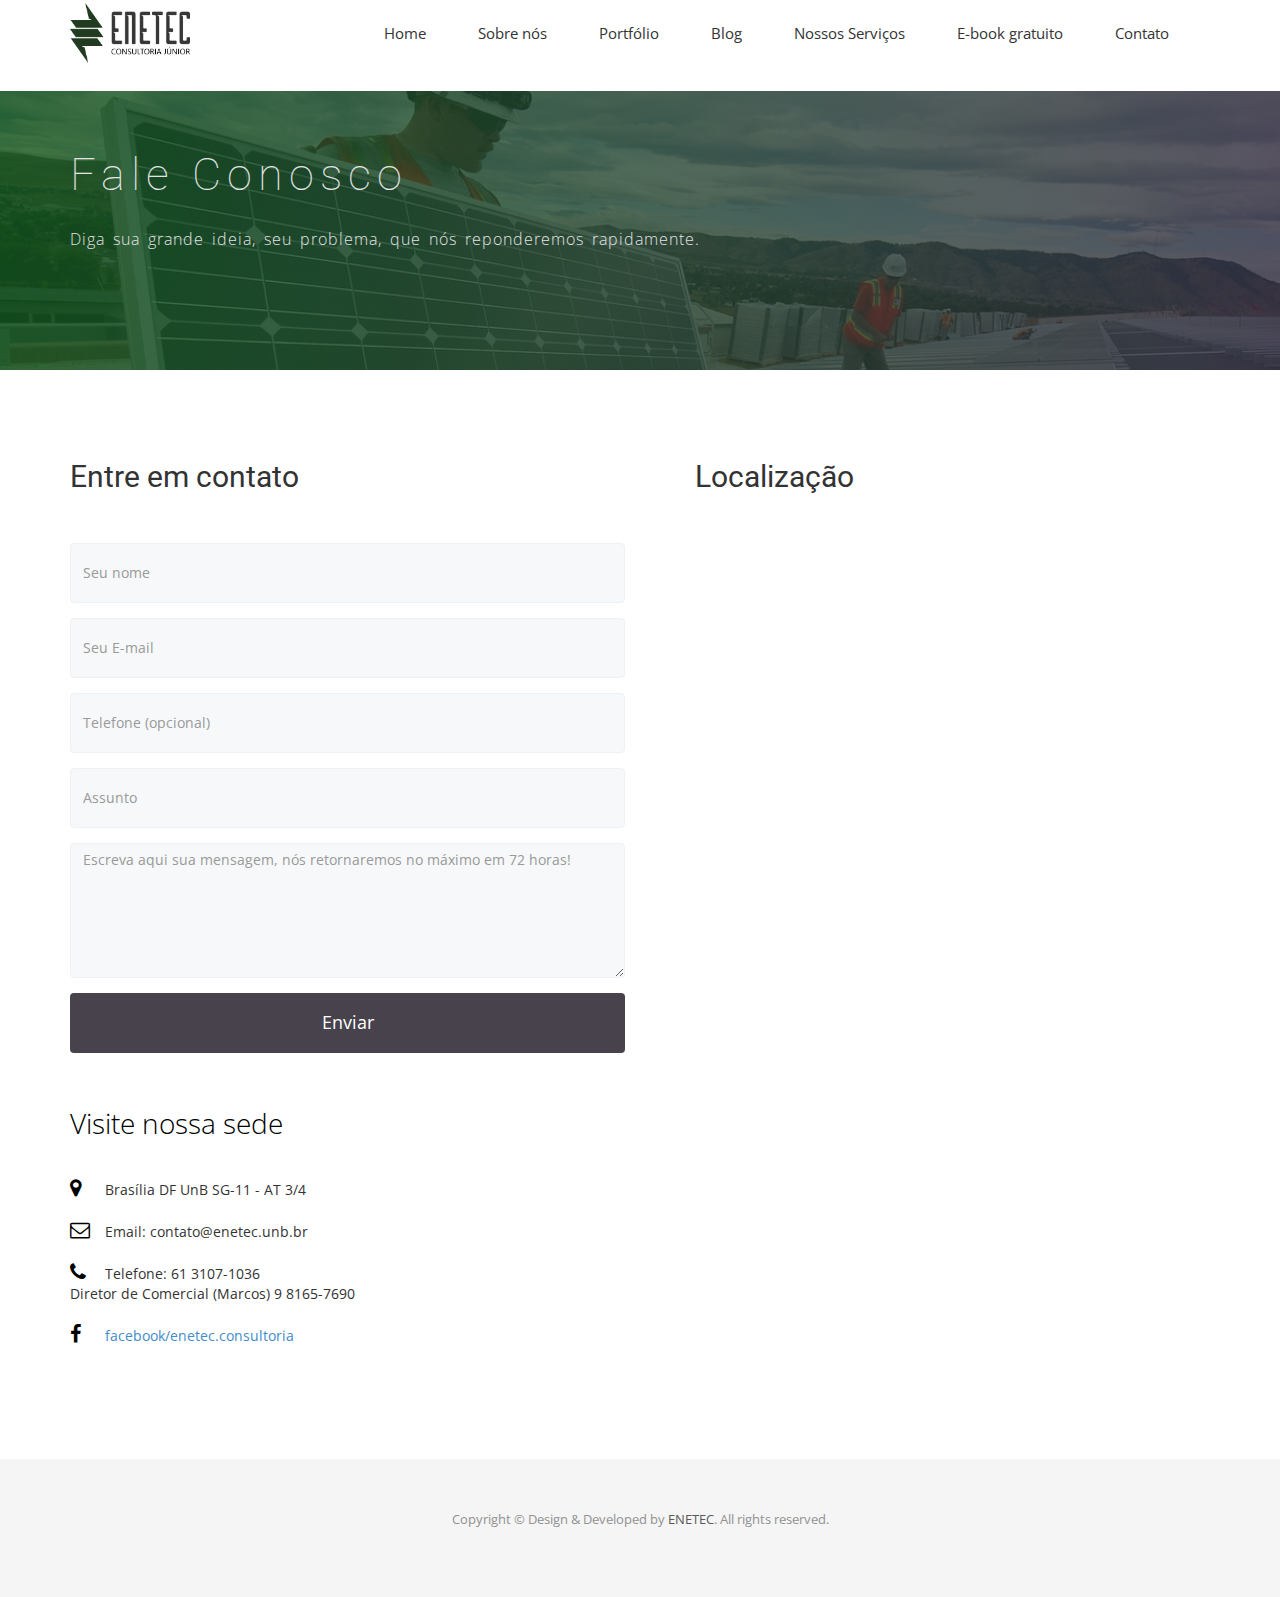
<file: contact/index.html>
<!DOCTYPE html>
<html class="no-js">
  <head>

<!-- Global site tag (gtag.js) - Google Analytics -->
<script async src="https://www.googletagmanager.com/gtag/js?id=UA-88208769-1"></script>
<script>
  window.dataLayer = window.dataLayer || [];
  function gtag(){dataLayer.push(arguments);}
  gtag('js', new Date());

  gtag('config', 'UA-88208769-1');
</script>


<meta charset="utf-8">
<meta http-equiv="X-UA-Compatible" content="IE=edge">
<title>ENETEC Consultoria Júnior</title>
<meta name="description" content="">
<meta name="viewport" content="width=device-width, initial-scale=1">
<!-- Place favicon.ico and apple-touch-icon.png in the root directory -->
<link rel="shortcut icon" href="../favicon.ico" />
<!-- CSS -->
<link rel="stylesheet" href="../css/owl.carousel.css" />
<link rel="stylesheet" href="../css/bootstrap.min.css" />
<link rel="stylesheet" href="../css/font-awesome.min.css" />
<link rel="stylesheet" href="../css/airspace.css" />
<link rel="stylesheet" href="../css/style.css" />
<link rel="stylesheet" href="../css/ionicons.min.css" />
<link rel="stylesheet" href="../css/animate.css" />
<link rel="stylesheet" href="../css/responsive.css" />
<link rel="stylesheet" href="../css/syntax.css" />

<!-- Js -->
<script src="//ajax.googleapis.com/ajax/libs/jquery/1.10.2/jquery.min.js"></script>
<script>window.jQuery || document.write('<script src="js/vendor/jquery-1.10.2.min.js"><\/script>')</script>
<script src="../js/bootstrap.min.js"></script>
<script src="../js/owl.carousel.min.js"></script>
<script src="../js/plugins.js"></script>
<script src="../js/min/waypoints.min.js"></script>
<script src="../js/jquery.counterup.js"></script>


<script src="../js/main.js"></script>

<!--
/*
 * Airspace
 * Ported to Jekyll by Andrew Lee
 * https://github.com/luminousrubyist/airspace-jekyll
 * Designed and Developed by ThemeFisher
 * https://themefisher.com/
 *
 */
-->


  </head>
  <body>


<header id="gnb">
<div class="container">
  <div class="row">
    <div class="col-md-12">
      <!-- header Nav Start -->
      <nav class="navbar navbar-default">
        <div class="container-fluid">
          <!-- Brand and toggle get grouped for better mobile display -->
          <div class="navbar-header">
            <button type="button" class="navbar-toggle collapsed" data-toggle="collapse" data-target="#bs-example-navbar-collapse-1">
            <span class="sr-only">Toggle navigation</span>
            <span class="icon-bar"></span>
            <span class="icon-bar"></span>
            <span class="icon-bar"></span>
            </button>
            <a class="navbar-brand" href="../index.html">
              <img class="logoo" src="../img/logo.png" style="position:absolute; top:0px; left:0px; height:60px; width: 120px;" alt="Logo">
            </a>
          </div>
            <!-- Collect the nav links, forms, and other content for toggling -->
            <div class="collapse navbar-collapse" id="bs-example-navbar-collapse-1">
              <ul class="nav navbar-nav navbar-right">
            <li><a href="../index.html">Home</a></li>
            <li><a href="../index.html#intro">Sobre nós</a></li>
                <li><a href="../work/index.html">Portfólio</a></li>
                <li><a href="http://enetec.unb.br/blog/">Blog</a></li>
                  <li><a href="../servicos/index.html">Nossos Serviços</a></li>
                  <li><a href="../#call-to-action">E-book gratuito</a></li>
                <li><a href="../contact/index.html">Contato</a></li>
              </ul>
            </div><!-- /.navbar-collapse -->
          </div><!-- /.container-fluid -->
        </nav>
      </div>
    </div>
  </div>
</header><!-- header close -->



    <!-- Slider Start -->
<section id="global-headerc">
  <div class="container">
    <div class="row">
      <div class="col-md-12">
        <div class="block">
          <h1>Fale Conosco</h1>
          <p>Diga sua grande ideia, seu problema, que nós reponderemos rapidamente.</p>
        </div>
      </div>
    </div>
  </div>
</section>
<!-- contact form start -->

<section id="contact-form">
  <div class="container">
    <div class="row">
      <div class="col-md-6 col-sm-12">
        <div class="block">
        <h2>Entre em contato</h2> <br><br>
          <form method="POST" action="http://formspree.io/contato@enetec.unb.br">
            <div class="form-group">
              <input name="name" type="text" class="form-control" placeholder="Seu nome">

            </div>
            <div class="form-group">
              <input type="text" class="form-control" placeholder="Seu E-mail" name="email">
            </div>
            <div class="form-group">
            <input type="tel" class="form-control" placeholder="Telefone (opcional)" name="email">
          </div>
            <div class="form-group">
              <input type="text" class="form-control" placeholder="Assunto">
            </div>


            <div class="form-group-2" >
              <textarea name="message" class="form-control" rows="3" placeholder="Escreva aqui sua mensagem, nós retornaremos no máximo em 72 horas!"></textarea>
            </div>
            <button class="btn btn-default" type="submit">Enviar</button>
          </form>
        </div>
      </div>
      <div class="col-md-6 col-sm-12">
        <div class="block"  style="position:relative; left:40px;">
          <h2>Localização</h2><br><br>
            <div class="google-map">
              <iframe class="frame123" src="https://www.google.com/maps/embed?pb=!1m14!1m8!1m3!1d15358.884675103318!2d-47.872137!3d-15.765883!3m2!1i1024!2i768!4f13.1!3m3!1m2!1s0x0%3A0xd633323af78bbf57!2sENETEC+-+Consultoria!5e0!3m2!1spt-BR!2sbr!4v1495112902116" width="555" height="300" frameborder="0" style="border:0" allowfullscreen></iframe>
            </div>
        </div>
      </div>
    </div>
   <div id="contact-box" class="row">
      <div class="col-md-6 col-sm-12">
        <div class="block">
          <h2>Visite nossa sede </h2>
          <ul class="address-block">
            <li>
              <i class="fa fa-map-marker"></i>Brasília DF UnB SG-11 - AT 3/4
            </li>
            <li>
              <i class="fa fa-envelope-o"></i>Email: contato@enetec.unb.br
            </li>
            <li>
              <i class="fa fa-phone"></i>Telefone: 61 3107-1036 <br> Diretor de Comercial (Marcos) 9 8165-7690
            </li>





            <li>
              <a href="https://wwww.facebook.com/enetec.consultoria/"><i class="fa fa-facebook"></i>facebook/enetec.consultoria</a>
            </li>
          </ul>
        </div>
      </div>

    </div>
  </div>
</section>












    <!-- footer Start -->
<footer>
  <div class="container">
    <div class="row">
      <div class="col-md-12">

        <p>Copyright &copy; Design &amp; Developed by <a>ENETEC</a>. All rights reserved.</p>
      </div>
    </div>
  </div>
</footer>


    </body>
</html>
</file>
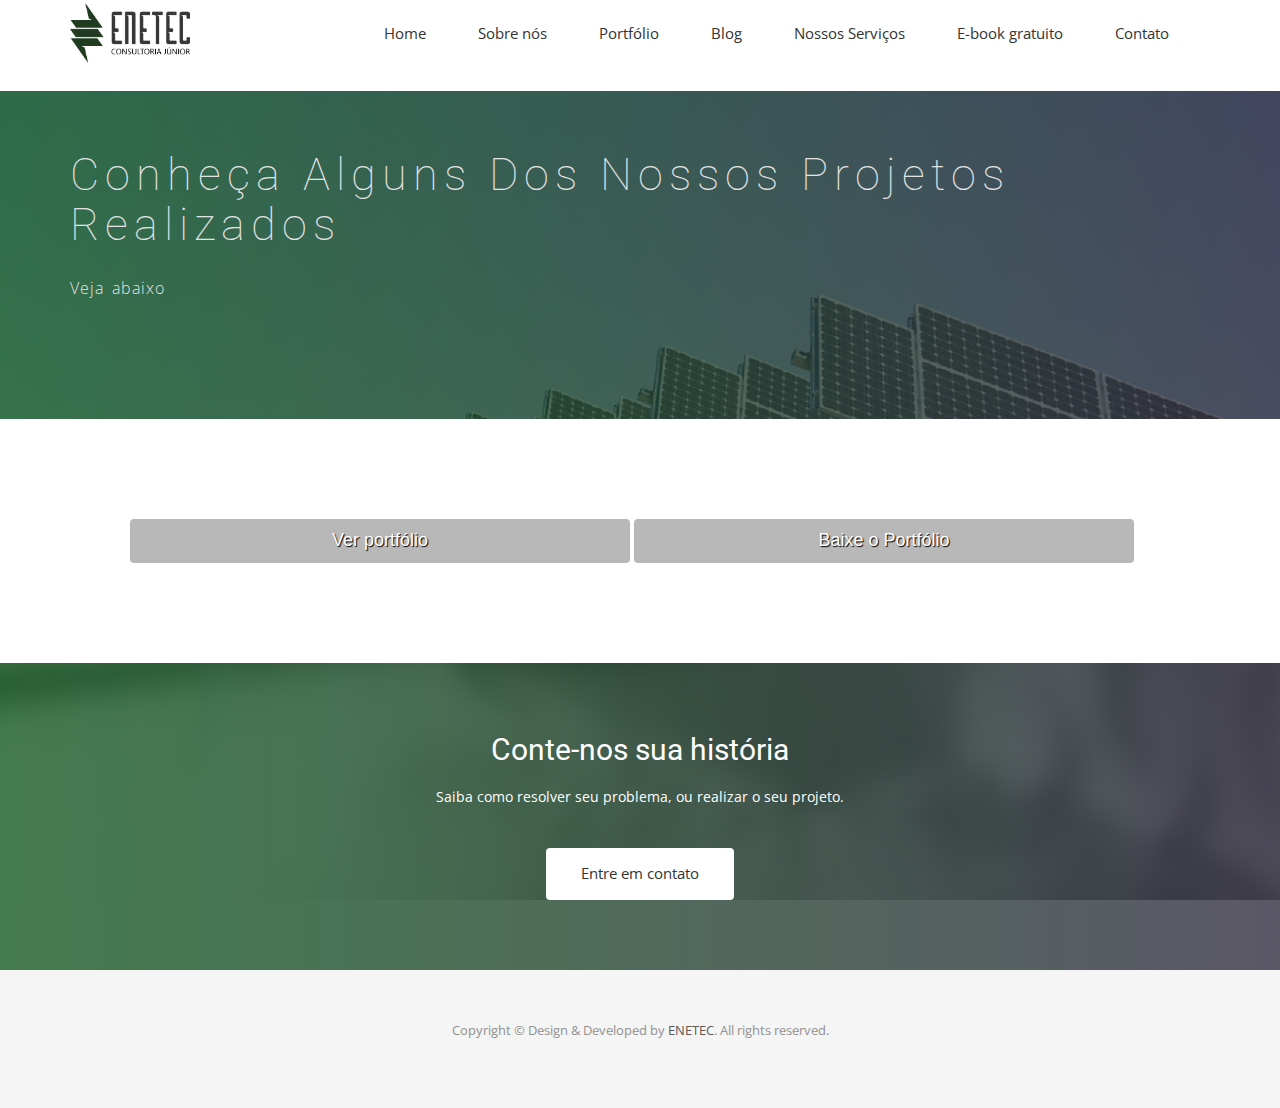
<file: work/index.html>
<!DOCTYPE html>
<html class="no-js">
  <head>

<!-- Global site tag (gtag.js) - Google Analytics -->
<script async src="https://www.googletagmanager.com/gtag/js?id=UA-88208769-1"></script>
<script>
  window.dataLayer = window.dataLayer || [];
  function gtag(){dataLayer.push(arguments);}
  gtag('js', new Date());

  gtag('config', 'UA-88208769-1');
</script>


    <meta charset="utf-8">
<meta http-equiv="X-UA-Compatible" content="IE=edge">
<title>ENETEC Consultoria Júnior</title>
<meta name="description" content="">
<meta name="viewport" content="width=device-width, initial-scale=1">
<!-- Place favicon.ico and apple-touch-icon.png in the root directory -->

<!-- CSS -->
<link rel="stylesheet" href="../css/owl.carousel.css" />
<link rel="stylesheet" href="../css/bootstrap.min.css" />
<link rel="stylesheet" href="../css/font-awesome.min.css" />
<link rel="stylesheet" href="../css/airspace.css" />
<link rel="stylesheet" href="../css/style.css" />
<link rel="stylesheet" href="../css/ionicons.min.css" />
<link rel="stylesheet" href="../css/animate.css" />
<link rel="stylesheet" href="../css/responsive.css" />
<link rel="stylesheet" href="../css/syntax.css" />
<link rel="stylesheet" href="../css/buttontest.css" />

<!-- Js -->
<script src="//ajax.googleapis.com/ajax/libs/jquery/1.10.2/jquery.min.js"></script>
<script>window.jQuery || document.write('<script src="js/vendor/jquery-1.10.2.min.js"><\/script>')</script>
<script src="../js/bootstrap.min.js"></script>
<script src="../js/owl.carousel.min.js"></script>
<script src="../js/plugins.js"></script>
<script src="../js/min/waypoints.min.js"></script>
<script src="../js/jquery.counterup.js"></script>


<script src="../js/main.js"></script>
<link rel="shortcut icon" href="../favicon.ico" />
<!--
/*
 * Airspace
 * Ported to Jekyll by Andrew Lee
 * https://github.com/luminousrubyist/airspace-jekyll
 * Designed and Developed by ThemeFisher
 * https://themefisher.com/
 *
 */
-->


  </head>
  <body>


    <!-- Header Start -->
<header id="gnb">
<div class="container">
  <div class="row">
    <div class="col-md-12">
      <!-- header Nav Start -->
      <nav class="navbar navbar-default">
        <div class="container-fluid">
          <!-- Brand and toggle get grouped for better mobile display -->
          <div class="navbar-header">
            <button type="button" class="navbar-toggle collapsed" data-toggle="collapse" data-target="#bs-example-navbar-collapse-1">
            <span class="sr-only">Toggle navigation</span>
            <span class="icon-bar"></span>
            <span class="icon-bar"></span>
            <span class="icon-bar"></span>
            </button>
            <a class="navbar-brand" href="../index.html">
              <img src="../img/logo.png" style="position:absolute; top:0px; left:0px; height:60px; width: 120px;" alt="Logo">
            </a>
          </div>
            <!-- Collect the nav links, forms, and other content for toggling -->
            <div class="collapse navbar-collapse" id="bs-example-navbar-collapse-1">
              <ul class="nav navbar-nav navbar-right">
            <li><a href="../index.html">Home</a></li>
            <li><a href="../index.html#intro">Sobre nós</a></li>
                <li><a href="#">Portfólio</a></li>
                <li><a href="http://enetec.unb.br/blog/">Blog</a></li>
                  <li><a href="../servicos/index.html">Nossos Serviços</a></li>
                     <li><a href="../#call-to-action">E-book gratuito</a></li>
                <li><a href="../contact/index.html">Contato</a></li>
              </ul>
            </div><!-- /.navbar-collapse -->
          </div><!-- /.container-fluid -->
        </nav>
      </div>
    </div>
  </div>
</header><!-- header close -->



        <!-- Slider Start -->
<section id="global-headerw">
    <div class="container">
        <div class="row">
            <div class="col-md-12">
                <div class="block">
                    <h1>Conheça alguns dos nossos projetos realizados</h1>
                    <p>Veja abaixo</p>
                </div>
            </div>
        </div>
    </div>
</section>
<br/>
<br/>
<br/>
<br/>
<br/>
<br/>
        <a href="port.html" class="myButton">Ver portfólio</a>

        <a href="PortfolioDigitalENETEC.pdf" target="_blank" class="myButton">Baixe o Portfólio</a>
<br/>
<br/>
<br/>
<br/>
<br/>        
      




<!-- Call to action Start -->
<section id="call-to-action">
  <div class="container">
    <div class="row">
      <div class="col-md-12">
        <div class="block">
          <h2>Conte-nos sua história</h2>
          <p>Saiba como resolver seu problema, ou realizar o seu projeto.</p>
          <a class="btn btn-default btn-call-to-action" href="../contato/index.html" >Entre em contato</a>
        </div>
      </div>
    </div>
  </div>
</section>











    <!-- footer Start -->
<footer>
  <div class="container">
    <div class="row">
      <div class="col-md-12">
        
       <p>Copyright &copy; Design &amp; Developed by <a>ENETEC</a>. All rights reserved.</p>
      </div>
    </div>
  </div>
</footer>


    </body>
</html>
</file>
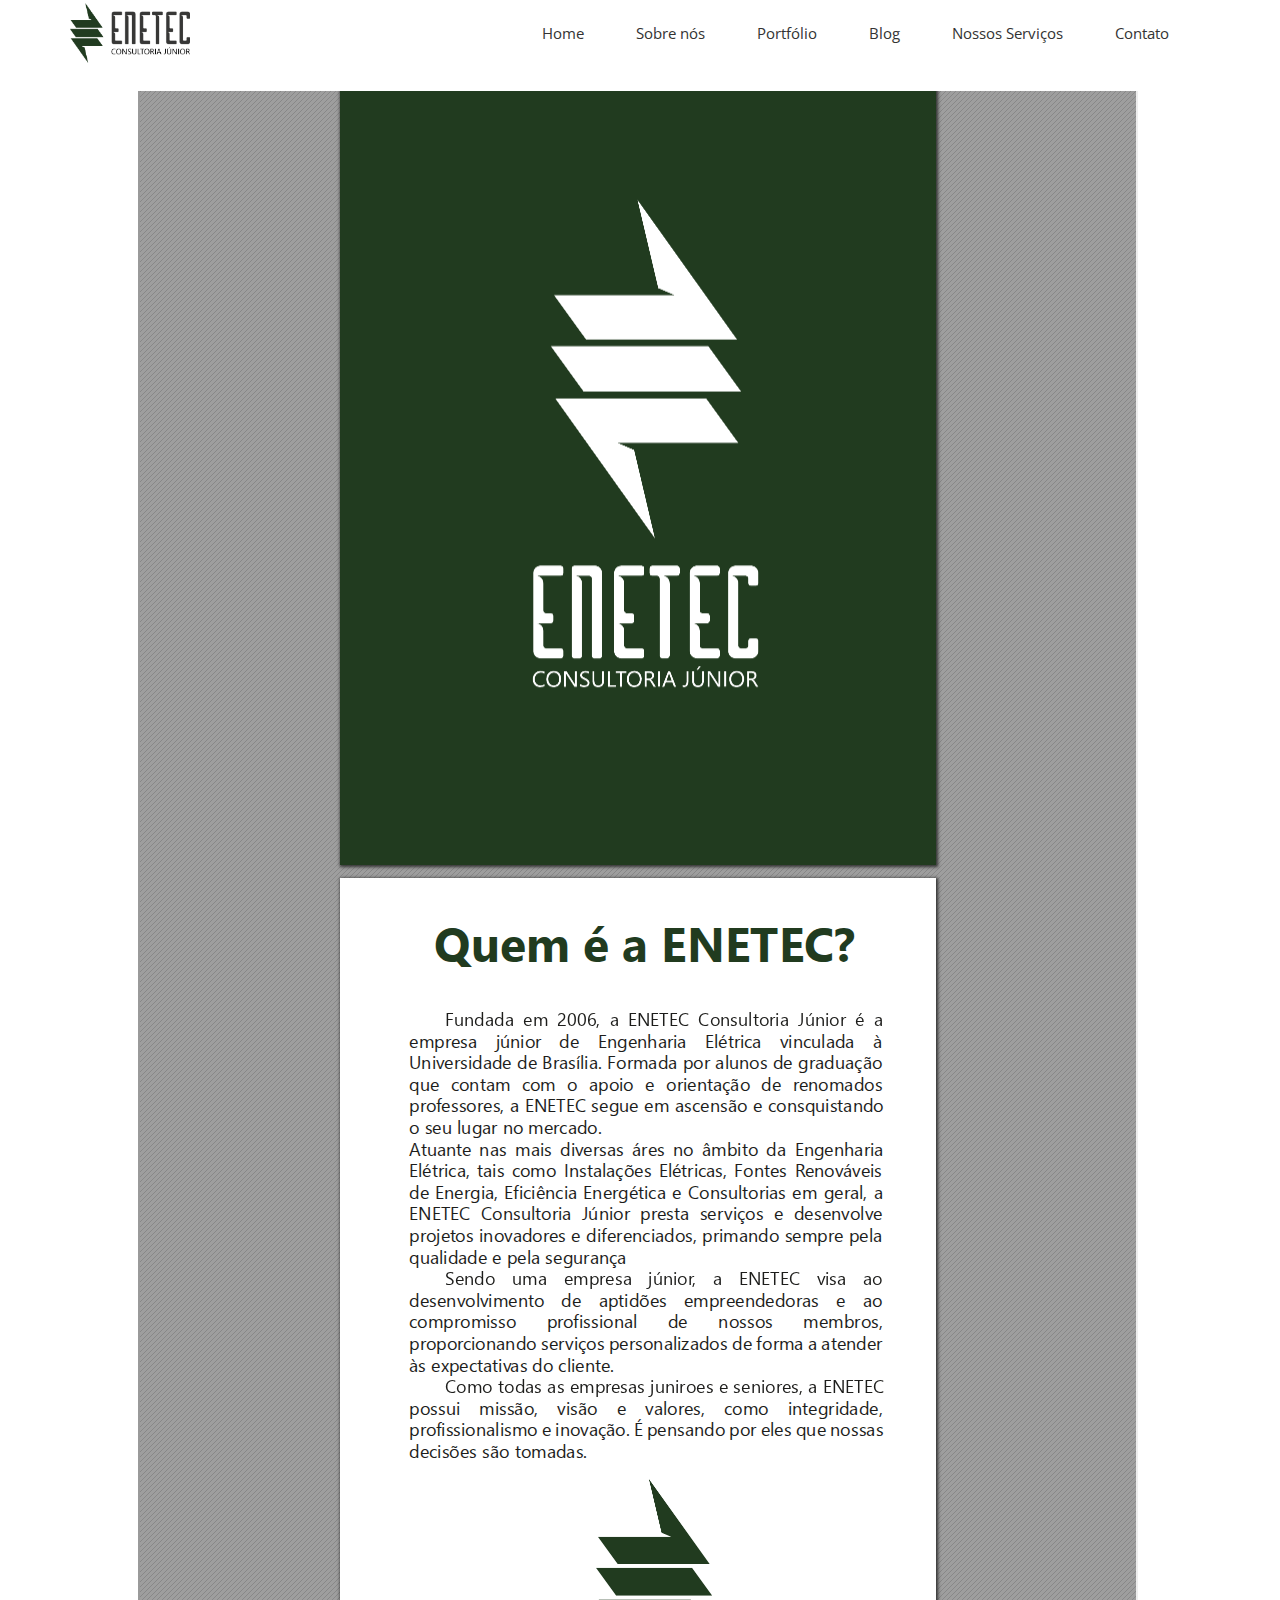
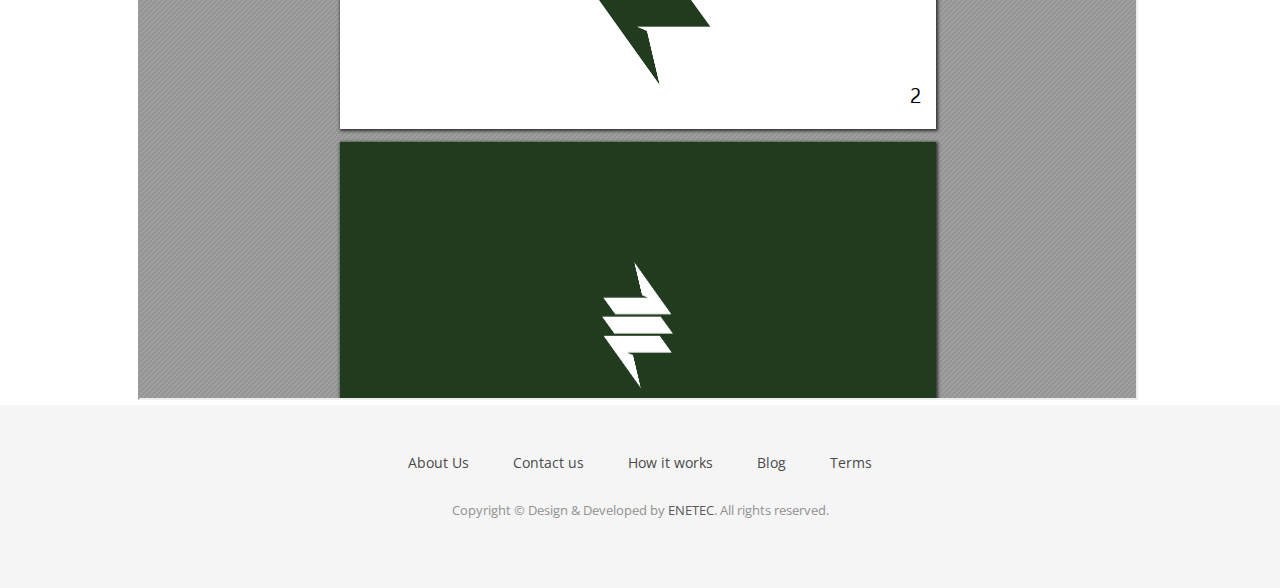
<file: work/port.html>
<!DOCTYPE html>
<html class="no-js">
  <head>

    <meta charset="utf-8">
<meta http-equiv="X-UA-Compatible" content="IE=edge">
<title>ENETEC Consultoria Júnior</title>
<meta name="description" content="">
<meta name="viewport" content="width=device-width, initial-scale=1">
<!-- Place favicon.ico and apple-touch-icon.png in the root directory -->
<link rel="shortcut icon" href="../favicon.ico" />
<!-- CSS -->
<link rel="stylesheet" href="../css/owl.carousel.css" />
<link rel="stylesheet" href="../css/bootstrap.min.css" />
<link rel="stylesheet" href="../css/font-awesome.min.css" />
<link rel="stylesheet" href="../css/airspace.css" />
<link rel="stylesheet" href="../css/style.css" />
<link rel="stylesheet" href="../css/ionicons.min.css" />
<link rel="stylesheet" href="../css/animate.css" />
<link rel="stylesheet" href="../css/responsive.css" />
<link rel="stylesheet" href="../css/syntax.css" />

<!-- Js -->
<script src="//ajax.googleapis.com/ajax/libs/jquery/1.10.2/jquery.min.js"></script>
<script>window.jQuery || document.write('<script src="js/vendor/jquery-1.10.2.min.js"><\/script>')</script>
<script src="http://victorsilvafoto.com/try/js/bootstrap.min.js"></script>
<script src="http://victorsilvafoto.com/try/js/owl.carousel.min.js"></script>
<script src="http://victorsilvafoto.com/try/js/plugins.js"></script>
<script src="http://victorsilvafoto.com/try/js/min/waypoints.min.js"></script>
<script src="http://victorsilvafoto.com/try/js/jquery.counterup.js"></script>


<script src="http://victorsilvafoto.com/try/js/main.js"></script>

<!--
/*
 * Airspace
 * Ported to Jekyll by Andrew Lee
 * https://github.com/luminousrubyist/airspace-jekyll
 * Designed and Developed by ThemeFisher
 * https://themefisher.com/
 *
 */
-->


  </head>
  <body>


    <!-- Header Start -->
<header id="gnb">
<div class="container">
  <div class="row">
    <div class="col-md-12">
      <!-- header Nav Start -->
      <nav class="navbar navbar-default">
        <div class="container-fluid">
          <!-- Brand and toggle get grouped for better mobile display -->
          <div class="navbar-header">
            <button type="button" class="navbar-toggle collapsed" data-toggle="collapse" data-target="#bs-example-navbar-collapse-1">
            <span class="sr-only">Toggle navigation</span>
            <span class="icon-bar"></span>
            <span class="icon-bar"></span>
            <span class="icon-bar"></span>
            </button>
            <a class="navbar-brand" href="../index.html">
              <img src="../img/logo.png" style="position:absolute; top:0px; left:0px; height:60px; width: 120px;" alt="Logo">
            </a>
          </div>
            <!-- Collect the nav links, forms, and other content for toggling -->
            <div class="collapse navbar-collapse" id="bs-example-navbar-collapse-1">
              <ul class="nav navbar-nav navbar-right">
            <li><a href="../index.html">Home</a></li>
            <li><a href="../index.html#intro">Sobre nós</a></li>
                <li><a href="#">Portfólio</a></li>
                <li><a href="http://enetec.unb.br/blog/">Blog</a></li>
                  <li><a href="../servicos/index.html">Nossos Serviços</a></li>
                <li><a href="../contact/index.html">Contato</a></li>
              </ul>
            </div><!-- /.navbar-collapse -->
          </div><!-- /.container-fluid -->
        </nav>
      </div>
    </div>
  </div>
</header><!-- header close -->

<!-- Começo do portolfio online -->
<div class="mobile-hide">
<iframe src="PortfolioDigitalENETEC.html" style="position:relative; width:1000px; height:2000px; top:0px; left:138px;" ></iframe>
</h1></div></div>
<!-- aparecer no mobile -->  
<div class="mobile"><div class="desktop-hide"><h1 class="logomobile">
<img src="PortfolioDigitalENETEC/PortfolioDigitalENETEC-01.jpg" style="position:relative; width:360px; height:700px; top:0px; left:0px;" >
<img src="PortfolioDigitalENETEC/PortfolioDigitalENETEC-02.jpg" style="position:relative; width:360px; height:700px; top:0px; left:0px;;" >
<img src="PortfolioDigitalENETEC/PortfolioDigitalENETEC-03.jpg" style="position:relative; width:360px; height:700px; top:0px; left:0px;;" >
<img src="PortfolioDigitalENETEC/PortfolioDigitalENETEC-04.jpg" style="position:relative; width:360px; height:700px; top:0px; left:0px;" 
<img src="PortfolioDigitalENETEC/PortfolioDigitalENETEC-05.jpg" style="position:relative; width:360px; height:700px; top:0px; left:0px;" >
<img src="PortfolioDigitalENETEC/PortfolioDigitalENETEC-06.jpg" style="position:relative; width:360px; height:700px; top:0px; left:0px;" >
<img src="PortfolioDigitalENETEC/PortfolioDigitalENETEC-07.jpg" style="position:relative; width:360px; height:700px; top:0px; left:0px;" >
<img src="PortfolioDigitalENETEC/PortfolioDigitalENETEC-08.jpg" style="position:relative; width:360px; height:700px; top:0px; left:0px;" >
<img src="PortfolioDigitalENETEC/PortfolioDigitalENETEC-09.jpg" style="position:relative; width:360px; height:700px; top:0px; left:0px;" >
<img src="PortfolioDigitalENETEC/PortfolioDigitalENETEC-10.jpg" style="position:relative; width:360px; height:700px; top:0px; left:0px;" >
<img src="PortfolioDigitalENETEC/PortfolioDigitalENETEC-11.jpg" style="position:relative; width:360px; height:700px; top:0px; left:0px;" >
<img src="PortfolioDigitalENETEC/PortfolioDigitalENETEC-12.jpg" style="position:relative; width:360px; height:700px; top:0px; left:0px;" >
<img src="PortfolioDigitalENETEC/PortfolioDigitalENETEC-13.jpg" style="position:relative; width:360px; height:700px; top:0px; left:0px;" >
<img src="PortfolioDigitalENETEC/PortfolioDigitalENETEC-14.jpg" style="position:relative; width:360px; height:700px; top:0px; left:0px;" >
<img src="PortfolioDigitalENETEC/PortfolioDigitalENETEC-15.jpg" style="position:relative; width:360px; height:700px; top:0px; left:0px;" >
<img src="PortfolioDigitalENETEC/PortfolioDigitalENETEC-16.jpg" style="position:relative; width:360px; height:700px; top:0px; left:0px;" >
<img src="PortfolioDigitalENETEC/PortfolioDigitalENETEC-17.jpg" style="position:relative; width:360px; height:700px; top:0px; left:0px;" >
 </h1>
 </div>
 </div>
        
    <!-- footer Start -->
<footer>
  <div class="container">
    <div class="row">
      <div class="col-md-12">
        <div class="footer-manu">
          <ul>
            <li><a href="#">About Us</a></li>
            <li><a href="http://victorsilvafoto.com/try/contact">Contact us</a></li>
            <li><a href="#">How it works</a></li>
            <li><a href="http://victorsilvafoto.com/try/blog">Blog</a></li>
            <li><a href="#">Terms</a></li>
          </ul>
        </div>
       <p>Copyright &copy; Design &amp; Developed by <a>ENETEC</a>. All rights reserved.</p>
      </div>
    </div>
  </div>
</footer>


    </body>
</html>
</file>
<file: css/airspace.css>
/*
 * This is the main css file that ships with the airspace theme.
 * In airspace, it is called style.css
 * However, style.css now holds additional styles for this jekyll port. (Not written by ThemeFisher)
 * The original style.css is now called airspace.css
 * 
 */

@import url(http://fonts.googleapis.com/css?family=Open+Sans:400,300,600);
@import url(http://fonts.googleapis.com/css?family=Roboto:400,100,300,500,700);
@import url(http://fonts.googleapis.com/css?family=Volkhov:400italic);
/* var text-decoration */
/*--
	Common Css
--*/
body {
  font-family: 'Open Sans', sans-serif;
  -webkit-font-smoothing: antialiased;
}
h1,
h2,
h3,
h4,
h5,
h6 {
  font-family: 'Roboto', sans-serif;
}
h2 {
  font-size: 30px;
  font-weight: 400;
}
h3 {
  font-size: 28px;
  font-weight: 300;
}
p {
  font-size: 15px;
  line-height: 28px;
}
ul {
  padding: 0;
  margin: 0;
  list-style: none;
}
a,
a:active,
a:focus,
a:active {
  text-decoration: none !important;
}
.section-title {
  margin-bottom: 70px;
}
.section-title h2 {
  text-transform: uppercase;
  font-size: 28px;
  font-weight: 600;
}
.section-title p {
  font-family: 'Volkhov', serif;
  font-style: italic;
  color: #666;
 
}
/*--
	Header Start
--*/
header {
  background: #fff;
  padding: 3px 0;
}
#gnb{
    width: 100%;
    z-index: 100;
    position: fixed;
}
header .navbar {
  margin-bottom: -22px;
  border: 0px;
}
header .navbar-brand {
  padding-top: 0px;
}
header .navbar-default {
  background: none;
  border: 0px;
}
header .navbar-default .navbar-nav {
  padding-top: 10px;
}
header .navbar-default .navbar-nav li a {
  color: #333333;
  padding: 10px 26px;
  font-size: 15px;
}
header .navbar-default .navbar-nav li a:hover {
  color: #165b22;
}
/*---------------------------------------------
					Index Start
-----------------------------------------------*/
/*--
	Slider Start
--*/
#slider {
  background: url("../img/slider-bg.jpg") no-repeat;
  background-size: cover;
  background-attachment: fixed;
  background-position: 10% 0%;
  padding: 200px 0 280px 0;
  position: relative;
}
#slider:before {
  content: "";
  position: absolute;
  left: 0;
  top: 0;
  bottom: 0;
  right: 0;
  width: 100%;
  height: 100%;
  background: linear-gradient(to left, #322e40, #165b22);
  opacity: 0.8;
}
#slider .block {
  color: #E3E3E4;
}
#slider .block h1 {
  font-family: 'Roboto', sans-serif;
  font-weight: 100;
  font-size: 45px;
  line-height: 60px;
  letter-spacing: 10px;
  padding-bottom: 45px;
}
#slider .block p {
  font-size: 23px;
  line-height: 40px;
  font-family: 'Roboto', sans-serif;
  font-weight: 300;
  letter-spacing: 3px;
}
/*--
	wrapper Start
--*/
#intro {
  padding: 100px 0;
}
#intro .block h2 {
  padding-top: 35px;
  line-height: 27px;
  margin: 0;
}
#intro .block p {
  color: #7B7B7B;
  padding-top: 20px;
}
#intro .block img {
  padding-left: 40px;
  width: 100%;
}
#intro .section-title {
  margin-bottom: 0px;
}
#intro .section-title p {
  padding-top: 20px;
}
/*--
	service Start
--*/
#service {
  text-align: center;
  padding: 90px 0;
}
#service .service-item {
  padding-bottom: 30px;
}
#service .service-item i {
  font-size: 60px;
  color: #4A4656;
}
#service .service-item h4 {
  padding-top: 20px;
  margin: 0;
  color: #666;
}
#service .service-item p {
  color: #888;
  padding-top: 10px;
  margin: 0;
  font-size: 14px;
  line-height: 1.8;
}
/*--
	call-to-action Start
--*/
#call-to-action {
  background: url("../img/call-to-action-bg.jpg") no-repeat;
  background-size: cover;
  background-attachment: fixed;
  padding: 70px 0px;
  position: relative;
  text-align: center;
  color: #fff;
}
#call-to-action:before {
  content: "";
  position: absolute;
  left: 0;
  right: 0;
  top: 0;
  bottom: 0;
  width: 100%;
  height: 100%;
  background: linear-gradient(to left, #322e40, #165b22);
  opacity: 0.8;
}
#call-to-action h2 {
  padding-bottom: 20px;
  line-height: 33px;
  margin: 0;
  font-size: 30px;
}
#call-to-action p {
  font-size: 14px;
  line-height: 1.6;
}
#call-to-action .btn-call-to-action {
  padding: 15px 35px;
  border: none;
  background-color: #fff;
  font-size: 15px;
  color: #333333;
  margin-top: 30px;
}
/*--
	Feature Start
--*/
#feature {
  background: url("../img/lampada1.jpg");
  background-position: 50% 94px;
  width: 100%;
  display: block;
  position: relative;
  overflow: visible;
  background-attachment: ;
  background-repeat: no-repeat;
  background-position: center center;
  background-color: #fff;
  -webkit-background-size: cover;
  -moz-background-size: cover;
  -o-background-size: cover;
  background-size: cover;
  -webkit-box-sizing: border-box;
  -moz-box-sizing: border-box;
  box-sizing: border-box;
  -webkit-backface-visibility: hidden;
  backface-visibility: hidden;
  padding: 100px 0;
}
#feature:hover {
  background: url("../img/lampada.jpg");
  background-position: 50% 94px;
  width: 100%;
  display: block;
  position: relative;
  overflow: visible;
  background-attachment: ;
  background-repeat: no-repeat;
  background-position: center center;
  background-color: #fff;
  -webkit-background-size: cover;
  -moz-background-size: cover;
  -o-background-size: cover;
  background-size: cover;
  -webkit-box-sizing: border-box;
  -moz-box-sizing: border-box;
  box-sizing: border-box;
  -webkit-backface-visibility: hidden;
  backface-visibility: hidden;
  padding: 100px 0;
}
#feature h2 {
  font-size: 28px;
  font-weight: 600;
  margin-bottom: 30px;
}
#feature p {
  color: #8d8f92;
  margin-bottom: 20px;
}
#feature .btn-view-works {
  background: #655E7A;
  color: #fff;
  padding: 10px 20px;
}
/*--
	content Start
--*/
#testimonial {
  padding: 100px 0;
}
#testimonial .block h2 {
  line-height: 27px;
  color: #5C5C5C;
  padding-top: 110px;
}
#testimonial .block p {
  padding-top: 50px;
  color: #7B7B7B;
}
#testimonial .counter-box li {
  width: 50%;
  float: left;
  text-align: center;
  margin: 30px 0 30px;
}
#testimonial .counter-box li i {
  font-size: 35px;
}
#testimonial .counter-box li h4 {
  font-size: 30px;
  font-weight: bold;
}
#testimonial .counter-box li span {
  color: #555;
}
#testimonial .testimonial-carousel {
  text-align: center;
  width: 75%;
  border: 1px solid #DEDEDE;
  padding: 24px;
  margin: 0 auto;
}
#testimonial .testimonial-carousel img {
  padding-bottom: 38px;
}
#testimonial .testimonial-carousel p {
  line-height: 28px;
  font-weight: 300;
  padding-bottom: 20px;
}
#testimonial .testimonial-carousel .user img {
  padding-bottom: 0px;
  border-radius: 500px;
}
#testimonial .testimonial-carousel .user p {
  padding-bottom: 0;
  font-size: 12px;
  line-height: 20px;
  color: #353241;
}
#testimonial .testimonial-carousel .user p span {
  display: block;
  color: #353241;
  font-weight: 600;
}
#testimonial .testimonial-carousel .owl-carousel .owl-pagination div {
  border: 1px solid #1D1D1D;
  border-radius: 500px;
  display: inline-block;
  height: 10px;
  margin-right: 15px;
  width: 10px;
}
#testimonial .testimonial-carousel .owl-carousel .owl-pagination div.active {
  background: #5C5C5C;
  font-size: 30px;
  display: inline-block;
  border: 0px;
}
/*--
	features Start
--*/
#clients-logo-section {
  padding-top: 30px;
  padding-bottom: 75px;
}
#clients-logo-section .clients-logo-img {
  padding: 0px 50px;
}
/*---------------------------------------------
					Work Start
-----------------------------------------------*/
/*--
	Slider-work Start
--*/
#global-header {
  background: url("../img/slider-bg.jpg") no-repeat;
  background-size: cover;
  padding-top: 150px;
  padding-bottom: 107px;
  position: relative;
  background-attachment: fixed;
}
#global-header:before {
  content: "";
  position: absolute;
  left: 0;
  top: 0;
  bottom: 0;
  right: 0;
  width: 100%;
  height: 100%;
  background: linear-gradient(to left, #322e40, #165b22);
  opacity: 0.8;
}
#global-header .block {
  color: #E3E3E4;
  margin: 0 auto;
  padding-left: 0px;
  text-align: left;
}
#global-header .block h1 {
  font-weight: 100;
  font-size: 45px;
  letter-spacing: 6px;
  padding-bottom: 15px;
  margin-top: 0;
  text-transform: capitalize;
}
#global-header .block p {
  font-size: 16px;
  font-weight: 300;
  letter-spacing: 1px;
  word-spacing: 3px;
}
/*--
  Slider-work Start
--*/
#global-headerw {
  background: url("../img/slider-bg3.jpg") no-repeat;
  background-size: cover;
  padding-top: 150px;
  padding-bottom: 107px;
  position: relative;
  background-attachment: fixed;
}
#global-headerw:before {
  content: "";
  position: absolute;
  left: 0;
  top: 0;
  bottom: 0;
  right: 0;
  width: 100%;
  height: 100%;
  background: linear-gradient(to left, #322e40, #165b22);
  opacity: 0.8;
}
#global-headerw .block {
  color: #E3E3E4;
  margin: 0 auto;
  padding-left: 0px;
  text-align: left;
}
#global-headerw .block h1 {
  font-weight: 100;
  font-size: 45px;
  letter-spacing: 6px;
  padding-bottom: 15px;
  margin-top: 0;
  text-transform: capitalize;

}
#global-headerw .block p {
  font-size: 16px;
  font-weight: 300;
  letter-spacing: 1px;
  word-spacing: 3px;
}
  /*--Slider-work Start
--*/
#global-headerc {
  background: url("../img/slider-bg2.jpg") no-repeat;
  background-size: cover;
  padding-top: 150px;
  padding-bottom: 107px;
  position: relative;
  background-attachment: fixed;
}
#global-headerc:before {
  content: "";
  position: absolute;
  left: 0;
  top: 0;
  bottom: 0;
  right: 0;
  width: 100%;
  height: 100%;
  background: linear-gradient(to left, #322e40, #165b22);
  opacity: 0.8;
}
#global-headerc .block {
  color: #E3E3E4;
  margin: 0 auto;
  padding-left: 0px;
  text-align: left;
}
#global-headerc .block h1 {
  font-weight: 100;
  font-size: 45px;
  letter-spacing: 6px;
  padding-bottom: 15px;
  margin-top: 0;
  text-transform: capitalize;
}
#global-headerc .block p {
  font-size: 16px;
  font-weight: 300;
  letter-spacing: 1px;
  word-spacing: 3px;
}

/*--
	portfolio-work Start
--*/
#portfolio-work {
  overflow: hidden;
  padding: 80px 0;
}
#portfolio-work .block .portfolio-menu {
  padding-bottom: 30px;
  text-align: center;
}
#portfolio-work .block .portfolio-menu ul {
  border: 1px solid #999999;
  display: inline-block;
  margin-bottom: 40px;
}
#portfolio-work .block .portfolio-menu ul li {
  display: inline-block;
  padding: 0px 25px;
  cursor: pointer;
  font-size: 15px;
  line-height: 40px;
  font-weight: 600;
  color: #333333;
  text-transform: capitalize;
  position: relative;
}
#portfolio-work .block .portfolio-menu ul .active {
  color: #655E7A;
  position: relative;
}
#portfolio-work .block .portfolio-menu ul .active:before {
  content: "\f0d7";
  position: absolute;
  font-family: 'FontAwesome';
  bottom: -18px;
  font-size: 30px;
  width: 20px;
  left: 0px;
  right: 0px;
  top: 23px;
  margin: 0 auto;
  color: #fff;
  text-shadow: 0 1px 0px rgba(0, 0, 0, 0.9);
  -webkit-transition: all 0.4s ease-in-out;
  -moz-transition: all 0.4s ease-in-out;
  -o-transition: all 0.4s ease-in-out;
  -ms-transition: all 0.4s ease-in-out;
  transition: all 0.4s ease-in-out;
}
#portfolio-work .block .portfolio-menu ul li:hover:before {
  content: "\f0d7";
  position: absolute;
  font-family: 'FontAwesome';
  bottom: -18px;
  font-size: 30px;
  width: 20px;
  left: 0px;
  right: 0px;
  top: 24px;
  margin: 0 auto;
  color: #fff;
  text-shadow: 0 1px 0px rgba(0, 0, 0, 0.9);
  -webkit-transition: all 0.4s ease-in-out;
  -moz-transition: all 0.4s ease-in-out;
  -o-transition: all 0.4s ease-in-out;
  -ms-transition: all 0.4s ease-in-out;
  transition: all 0.4s ease-in-out;
}
#portfolio-work .block .portfolio-contant ul li {
  float: left;
  width: 32.22%;
  overflow: hidden;
  margin: 6px;
  position: relative;
}
#portfolio-work .block .portfolio-contant ul li:hover .overly {
  opacity: 1;
}
#portfolio-work .block .portfolio-contant ul li:hover .position-center {
  position: absolute;
  top: 50%;
  -webkit-transform: translate(0%, -50%);
  -moz-transform: translate(0%, -50%);
  -ms-transform: translate(0%, -50%);
  transform: translate(0%, -50%);
}
#portfolio-work .block .portfolio-contant ul li a {
  display: block;
  color: #fff;
}
#portfolio-work .block .portfolio-contant ul li a h2 {
  font-size: 22px;
  text-transform: uppercase;
  letter-spacing: 1px;
}
#portfolio-work .block .portfolio-contant ul li a p {
  font-size: 15px;
}
#portfolio-work .block .portfolio-contant ul li a span {
  font-style: italic;
  font-size: 13px;
  color: #655E7A;
}
#portfolio-work .block .portfolio-contant ul img {
  width: 100%;
  height: auto;
}
#portfolio-work .block .portfolio-contant .overly {
  position: absolute;
  top: 0;
  bottom: 0;
  right: 0;
  left: 0;
  background: rgba(0, 0, 0, 0.9);
  opacity: 0;
  -webkit-transition: .3s all;
  -o-transition: .3s all;
  transition: .3s all;
  text-align: center;
}
#portfolio-work .block .portfolio-contant .position-center {
  position: absolute;
  top: 50%;
  left: 10%;
  -webkit-transform: translate(0%, 50%);
  -moz-transform: translate(0%, 50%);
  -ms-transform: translate(0%, 50%);
  transform: translate(0%, 50%);
  -webkit-transition: .5s all;
  -o-transition: .5s all;
  transition: .5s all;
}
#portfolio-work .block .mix {
  display: none;
}
/*--
	wrapper-work Start
--*/
#wrapper-work {
  overflow: hidden;
  padding-top: 100px;
}
#wrapper-work ul li {
  width: 50%;
  float: left;
  position: relative;
}
#wrapper-work ul li img {
  width: 100%;
  height: 100%;
}
#wrapper-work ul li .items-text {
  position: absolute;
  top: 0;
  bottom: 0;
  left: 0;
  right: 0;
  width: 100%;
  height: 100%;
  color: #fff;
  background: rgba(0, 0, 0, 0.6);
  padding-left: 44px;
  padding-top: 140px;
}
#wrapper-work ul li .items-text h2 {
  padding-bottom: 28px;
  padding-top: 75px;
  position: relative;
}
#wrapper-work ul li .items-text h2:before {
  content: "";
  position: absolute;
  left: 0;
  bottom: 0;
  width: 75px;
  height: 3px;
  background: #fff;
}
#wrapper-work ul li .items-text p {
  padding-top: 30px;
  font-size: 16px;
  line-height: 27px;
  font-weight: 300;
  padding-right: 80px;
}
/*--
	features-work Start
--*/
#features-work {
  padding-top: 50px;
  padding-bottom: 75px;
}
#features-work .block ul li {
  width: 19%;
  text-align: center;
  display: inline-block;
  padding: 40px 0px;
}
/*---------------------------------------------
					Work Close
-----------------------------------------------*/
/*=============================================*/
/*---------------------------------------------
					 Contact Start
-----------------------------------------------*/
/*--
	slider-contact Start
--*/
#slider-contact {
  background: url("../img/slider-bg.jpg") no-repeat;
  background-size: cover;
  padding-top: 150px;
  padding-bottom: 107px;
  position: relative;
}
#slider-contact:before {
  content: "";
  position: absolute;
  left: 0;
  top: 0;
  bottom: 0;
  right: 0;
  width: 100%;
  height: 100%;
  background: linear-gradient(to left, #928dab, #1f1c2c 70%);
  opacity: 0.8;
}
#slider-contact .block {
  color: #E3E3E4;
  margin: 0 auto;
  padding-left: 90px;
}
#slider-contact .block h1 {
  font-family: 'Roboto', sans-serif;
  font-weight: 100;
  font-size: 45px;
  line-height: 60px;
  letter-spacing: 6px;
  padding-bottom: 15px;
}
#slider-contact .block p {
  font-size: 23px;
  line-height: 40px;
  font-family: 'Roboto', sans-serif;
  font-weight: 300;
  letter-spacing: 1px;
  word-spacing: 3px;
}
/*--
	contact-form Start
--*/
#contact-form {
  padding-top: 70px;
  padding-bottom: 35px;
}
#contact-form .block form .form-group {
  padding-bottom: 15px;
  margin: 0px;
}
#contact-form .block form .form-group .form-control {
  background: #F6F8FA;
  height: 60px;
  border: 1px solid #EEF2F6;
  box-shadow: none;
  width: 100%;
}
#contact-form .block form .form-group-2 {
  padding-bottom: 15px;
  margin: 0px;
}
#contact-form .block form .form-group-2 textarea {
  background: #F6F8FA;
  height: 135px;
  border: 1px solid #EEF2F6;
  box-shadow: none;
  width: 100%;
}
#contact-form .block button {
  width: 100%;
  height: 60px;
  background: #47424C;
  border: none;
  color: #fff;
  font-family: 'Open Sans', sans-serif;
  font-size: 18px;
}
/*--
	wrapper-contact Start
--*/
.address-block li {
  margin-bottom: 20px;
}
.address-block li i {
  margin-right: 15px;
  font-size: 20px;
  width: 20px;
	color:black;
	font-color:black;
}
.social-icons {
  margin-top: 40px;
}
.social-icons li {
  display: inline-block;
  margin: 0 6px;
}
.social-icons a {
  display: inline-block;
}
.social-icons i {
  color: #2C2C2C;
  margin-right: 25px;
  font-size: 25px;
}
.google-map {
  position: relative;
}
.google-map #map {
  width: 100%;
  height: 300px;
  background-color: #ff432e;
}
#contact-box {
  padding-top: 35px;
  padding-bottom: 58px;
}
#contact-box .block img {
  width: 100%;
}
#contact-box .block h2 {
  font-family: 'Open Sans', sans-serif;
  font-weight: 300;
  color: #000;
  font-size: 28px;
  padding-bottom: 30px;
}
#contact-box .block p {
  color: #5C5C5C;
  display: block;
}
/*--
	features-contact Start
--*/
#features-contact {
  padding-top: 50px;
  padding-bottom: 75px;
}
#features-contact .block ul li {
  width: 19%;
  text-align: center;
  display: inline-block;
  padding: 40px 0px;
}
/*---------------------------------------------
					Contact Close
-----------------------------------------------*/
/*--------- Heading------------*/
.heading {
  padding-bottom: 60px;
  text-align: center;
}
.heading h2 {
  color: #000;
  font-size: 30px;
  line-height: 40px;
  font-weight: 400;
}
.heading p {
  font-size: 18px;
  line-height: 40px;
  color: #292929;
  font-weight: 300;
}
/*---------------------------*/
/*--
	footer Start
--*/
footer {
  background: #F5F5F5;
  text-align: center;
  padding-top: 48px;
  padding-bottom: 55px;
}
footer p {
  font-size: 13px;
  line-height: 25px;
  color: #919191;
}
footer a {
  color: #595959;
}
footer .footer-manu {
  padding-bottom: 25px;
}
footer .footer-manu ul {
  margin: 0px;
  padding: 0px;
}
footer .footer-manu ul li {
  display: inline-block;
  padding: 0px 20px;
}
footer .footer-manu ul li a {
  display: inline-block;
  color: #494949;
}
footer .footer-manu ul li a:hover {
  color: #000;
}
</file>
<file: css/style.css>
/*
 * This css file includes styles added in the jekyll port of this theme.
 * To find the original style.css that ships with Airspace, read airspace.css
 *
 */

 .italic {
   font-style: italic;
 }

 .bold {
   font-weight: bold;
 }

 .center-text {
   text-align: center;
 }

.post-area {
  padding: 40px;
  width: 100%;
  min-height: 150px;
  background-color: white;
  border-bottom: 1px dotted #ddd;
}

.post-area a:link, .post-area a:visited {
  font-size: 30px;
  color: #333;
}

.post-area a:hover {
  color: #0D0017;
}
.myButton {
  position: relative; left:130px;
  background-color:#b8b8b8;
  -moz-border-radius:4px;
  -webkit-border-radius:4px;
  border-radius:4px;
  display:inline-block;
  cursor:pointer;
  width: 500px;
  color:#ffffff;
  font-family:Arial;
  font-size:18px;
  padding:9px 37px;
  text-decoration:none;
  text-shadow:1px 1px 1px #000000;
  text-align: center;
  bottom:20px;
}
.myButton:hover {
  background-color:#e6e6e6;
  color:#ffffff;
}
.myButton:active {
  position:relative;
  top:1px;
}
/****************************************************/
/* SERVIÇOS */
/****************************************************/
#servicos{
  text-align: center; 
    padding-top: 100px;
     padding: 90px 0;
}

#servicos .service-item {
  font-size: 4em;
  padding: 30px;
  padding-top: 40px;
  transition: all 0.2s linear;
  -webkit-transition: all 0.2s linear;
  -moz-transition: all 0.2s linear;
  -ms-transition: all 0.2s linear;
  -o-transition: all 0.2s linear;
}

#servicos .service-item:hover {
  border: 1px;
  box-shadow: 0px 0px 25px -7px #242424;
  -webkit-box-shadow: 0px 0px 25px -7px #242424;
  -moz-box-shadow: 0px 0px 25px -7px #242424;
  -ms-box-shadow: 0px 0px 25px -7px #242424;
  -o-box-shadow: 0px 0px 25px -7px #242424;
}

#servicos .service-item a {
   font-size: 40px;
  color: #4A4656;
  display: block;
}

#servicos .service-item .shadow {
  text-shadow: rgb(55, 181, 161) 1px 1px, rgb(55, 181, 161) 2px 2px, rgb(55, 181, 161) 3px 3px, rgb(55, 181, 161) 4px 4px, rgb(55, 181, 161) 5px 5px, rgb(55, 181, 161) 6px 6px, rgb(55, 181, 161) 7px 7px, rgb(55, 181, 161) 8px 8px, rgb(55, 181, 161) 9px 9px, rgb(55, 181, 161) 10px 10px, rgb(55, 181, 161) 11px 11px, rgb(55, 181, 161) 12px 12px, rgb(55, 182, 162) 13px 13px, rgb(55, 183, 163) 14px 14px, rgb(56, 184, 164) 15px 15px, rgb(56, 185, 165) 16px 16px, rgb(56, 186, 166) 17px 17px, rgb(57, 187, 167) 18px 18px, rgb(57, 188, 168) 19px 19px, rgb(57, 189, 169) 20px 20px, rgb(58, 191, 170) 21px 21px, rgb(58, 192, 171) 22px 22px, rgb(58, 193, 172) 23px 23px, rgb(59, 194, 173) 24px 24px, rgb(59, 195, 174) 25px 25px, rgb(59, 196, 175) 26px 26px, rgb(60, 197, 176) 27px 27px, rgb(60, 198, 177) 28px 28px, rgb(60, 199, 178) 29px 29px, rgb(61, 201, 179) 30px 30px;
}
#servicos .service-item .icon {
  height: 175px;
  width: 175px;
  line-height: 175px;
  max-width: 100%;
  background-color: #3dc9b3;
  border-radius: 50%;
  color: #fff;
  font-size: 0.5em;
  position: relative;
  margin: 0 auto 50px;
}

#servicos .service-item a i {
  margin-bottom: 20px;
  margin-top: 30px;
  transition: all .3s ease;
  -webkit-transition: all .3s ease;
  -moz-transition: all .3s ease;
  -ms-transition: all .3s ease;
  -o-transition: all .3s ease;
}

#servicos .service-item h3::after {
    content: " ";
    border: solid 2px #3dc9b3;
    display: block;
    width: 35px;
    margin: 25px auto;
}

.service-modal .modal-content {
  padding: 70px 0;
  text-align: center;
}

.service-modal .modal-content h2 {
  margin: 0;
  font-size: 3em;
}

.service-modal .modal-content img {
  width: 100%;
  max-height: 400px;
  margin-bottom: 30px;
}

.service-modal .close-modal {
  position: absolute;
  top: 25px;
  right: 25px;
  width: 75px;
  height: 75px;
  background-color: transparent;
  cursor: pointer;
}

.service-modal .close-modal:hover {
  opacity: .3;
}

.service-modal .close-modal .lr {
  z-index: 1;
  width: 1px;
  height: 75px;
  margin-left: 35px;
  background-color: #2c3e50;
  transform: rotate(45deg);
  -webkit-transform: rotate(45deg);
  -moz-transform: rotate(45deg);
  -ms-transform: rotate(45deg);
  -o-transform: rotate(45deg);
}

.service-modal .close-modal .lr .rl {
  z-index: 2;
  width: 1px;
  height: 75px;
  background-color: #2c3e50;
  transform: rotate(90deg);
  -webkit-transform: rotate(90deg);
  -moz-transform: rotate(90deg);
  -ms-transform: rotate(90deg);
  -o-transform: rotate(90deg);
}
@media only screen and (max-width: 400px) {
.mobile-hide{ display: none !important; }
    }
@media only screen and (max-width: 400px) {
    .mobile{ display: inline !important; }
    }
@media only screen and (min-width: 500px) {
    .desktop-hide{ display: none !important; }

.apoio{
width: 400px;
float:left;

}

.apoio ul.img-list {
  list-style-type: none;
  margin: 0;
  padding: 0;
  text-align: center;
}

.apoio ul.img-list li {
  display: inline-block;
  height: auto;
  margin: 0 1em 1em 0;
  position: relative;
  width: 100px;
}
.apoio .text-content {
  background: rgba(0,0,0,0.5);
  color: white;
  cursor: pointer;
  display: table;
  height: auto;
  left: 0;
  position: absolute;
  top: 0;
  width: 100px;
  opacity: 0;
}

.apoio .text-content p{
  display: table-cell;
  text-align: center;
  vertical-align: middle;


}
.apoio ul.img-list li:hover .text-content {
  opacity: 1;
}
.apoio .text-content {
  background: rgba(0,0,0,0.5);
  color: white;
  cursor: pointer;
  display: table;
  height: 70px;
  left: 0;
  position: absolute;
  top: 0;
  width: 100px;
  opacity: 0;
  -webkit-transition: opacity 500ms;
  -moz-transition: opacity 500ms;
  -o-transition: opacity 500ms;
  transition: opacity 500ms;
}
     /* Base da lampada */
.base{


position:absolute; 
left:210px;
top:480px; 


}

.base img{
width: 35%; 
height: auto; 
}


/*Lampada 2*/

.lampada2 {

  position:absolute;
  left:200px; 
  top:590px;

}


.lampada2 img{
  width:40%; 
  height:auto; 

}




.lampada2 img:hover{
  width:50%; 
  height:auto; 

  
}


.lampada2t img{
width: 20%;
height: auto;
position: relative;
left:700px;
top:125px;

}
.lampada2t img:hover{
width: 30%;
height: auto;
position: relative;
left:700px;
top:125px;
}


/*Lampada 3*/

.lampada3 {

  position:absolute; 
  left:280px; 
  top:590px;

}


.lampada3 img{
  width:40%; 
  height:auto; 
}




.lampada3 img:hover{
  width:50%; 
  height:auto; 
  
}

.lampada3t img{
width: 20%;
height: auto;
position: relative;
left:700px;
top:150px;

}
.lampada3t img:hover{
width: 30%;
height: auto;
position: relative;
left:700px;
top:150px;
}

/*Lampada 4*/

.lampada4 {

  position:absolute; 
  left:390px; 
  top:625px;

}


.lampada4 img{
  width:40%; 
  height:auto; 
}




.lampada4 img:hover{
  width:50%; 
  height:auto; 
  
}
.lampada4t img{
width: 20%;
height: auto;
position: relative;
left:700px;
top:175px;

}
.lampada4t img:hover{
width: 30%;
height: auto;
position: relative;
left:700px;
top:175px;
}
/*Lampada 5*/

.lampada5 {

  position:absolute; 
  left:380px; 
  top:510px;

}


.lampada5 img{
  width:40%; 
  height:auto; 
}




.lampada5 img:hover{
  width:50%; 
  height:auto; 
  
}

.lampada5t img{
width: 20%;
height: auto;
position: relative;
left:700px;
top:200px;

}
.lampada5t img:hover{
width: 30%;
height: auto;
position: relative;
left:700px;
top:200px;
}
</file>
<file: css/responsive.css>
/*		Default Layout: 992px. 
		Gutters: 24px.
		Outer margins: 48px.
		Leftover space for scrollbars @1024px: 32px.
-------------------------------------------------------------------------------
cols    1     2      3      4      5      6      7      8      9      10
px      68    160    252    344    436    528    620    712    804    896    */
/*		Tablet Layout: 768px.
		Gutters: 24px.
		Outer margins: 28px.
		Inherits styles from: Default Layout.
-----------------------------------------------------------------
cols    1     2      3      4      5      6      7      8
px      68    160    252    344    436    528    620    712    */
@media only screen and (min-width: 768px) and (max-width: 991px) {
  /*---------------------------------------------
					Index Start 
-----------------------------------------------*/
  /*--
	wrapper Start 
--*/
  #wrapper {
    text-align: center;
  }
  #wrapper .block img {
    padding-top: 100px;
    width: 50%;
  }
  /*--
	content Start 
--*/
  #content {
    text-align: center;
  }
  #content .block {
    padding-bottom: 100px;
  }
  /*--
	features Start 
--*/
  #features {
    text-align: center;
  }
  /*--
	footer Start 
--*/
  footer .navbar {
    margin-bottom: 0px;
    border: 0px;
    min-height: 40px;
  }
  footer .navbar-default {
    border: 0px;
    width: 68%;
  }
  footer .navbar-default .navbar-nav li a {
    color: #494949;
    padding: 10px 10px;
    font-size: 15px;
  }
  footer .navbar-default .navbar-nav li a:hover {
    color: #000;
  }
  /*---------------------------------------------
					Index Close 
-----------------------------------------------*/
  /*=============================================*/
  /*---------------------------------------------
					Work Start 
-----------------------------------------------*/
  /*--
	slider-work Start 
--*/
  #slider-work .block h1 {
    font-size: 28px;
  }
  #slider-work .block p {
    font-size: 15px;
  }
  /*--
	portfolio Start 
--*/
  #portfolio-work .block .portfolio-manu {
    padding-left: 0px;
  }
  #portfolio-work .block .portfolio-contant ul li a .img-heading {
    padding: 5px 0 5px 13px;
  }
  #portfolio-work .block .portfolio-contant ul li a .img-heading h2 {
    font-size: 20px;
    line-height: 25px;
  }
  #portfolio-work .block .portfolio-contant ul li a .img-heading p {
    font-size: 11px;
    line-height: 20px;
  }
  #portfolio-work .block .portfolio-contant ul li a .overlay {
    padding-left: 15px;
  }
  #portfolio-work .block .portfolio-contant ul li a .overlay h2 {
    padding-top: 30px;
    padding-bottom: 15px;
    font-size: 20px;
    line-height: 25px;
  }
  #portfolio-work .block .portfolio-contant ul li a .overlay p {
    font-size: 11px;
    line-height: 20px;
    padding-top: 15px;
  }
  /*--
	wrapper Start 
--*/
  #wrapper-work ul li .items-text {
    padding-top: 0;
    padding-left: 25px;
  }
  #wrapper-work ul li .items-text h2 {
    padding-bottom: 10px;
    padding-top: 40px;
  }
  #wrapper-work ul li .items-text p {
    font-size: 14px;
    line-height: 20px;
    padding-right: 30px;
  }
  /*--
	features Start 
--*/
  #features-work .block ul li {
    width: 49%;
  }
  /*---------------------------------------------
					Work close 
-----------------------------------------------*/
  /*=============================================*/
  /*---------------------------------------------
					contact start 
-----------------------------------------------*/
  #wrapper-contact .block {
    padding-bottom: 50px;
  }
  /*--
	features-contact Start 
--*/
  #features-contact .block ul li {
    width: 49%;
  }
  /*---------------------------------------------
					contact close 
-----------------------------------------------*/
  /*------------------*/
}
/*		Mobile Layout: 320px.
		Gutters: 24px.
		Outer margins: 34px.
		Inherits styles from: Default Layout.
---------------------------------------------
cols    1     2      3
px      68    160    252    */
@media only screen and (max-width: 767px) {

  /*---------------------------------------------
					Index Start 
-----------------------------------------------*/
  .heading {
    padding-left: 0px;
  }

  h2 {
    font-size: 18px;
  }

  p {
    font-size: 13px;
    padding:20px;
  }
  header .navbar-default .navbar-toggle {
    margin-top: 20px;
    margin-bottom: 20px;
  }
header .navbar{
  margin-bottom:0px;
}
  #intro{
    padding:0px;
  }
  #feature{
    padding: 0;
    background: none;
  }
  #feature:hover{
    padding: 0;
    background: none;
  }
  #slider {
    padding-top: 90px;
    padding-bottom: 100px;
  }
  #slider .block {
    padding-left: 0px;
  }
  #slider .block h1 {
    font-size: 20px;
  }
  #slider .block p {
    font-size: 13px;
  }
  #testimonial{
    padding: 0px
  }
  .frame123{
    width: 90%;
  }
  /*--
	wrapper Start 
--*/
  #wrapper {
    text-align: center;
    padding-top: 70px;
    padding-bottom: 100px;
  }
  #wrapper .block img {
    padding-top: 100px;
    padding-left: 0px;
    width: 100%;
  }
  /*--
	service Start 
--*/
  #service {
    padding-top: 100px;
  }
  #service .thumbnail {
    padding-bottom: 70px;
  }
  /*--
	call-to-action Start 
--*/
  #call-to-action p {
    padding: 0px 0px 40px;
  }
  #call-to-action .btn {
    padding: 10px 20px;
    font-size: 15px;
  }
  /*--
	content Start 
--*/
  #content {
    text-align: center;
    padding-top: 70px;
  }
  #content .block {
    padding-bottom: 100px;
  }
  #content .block h2 {
    padding-top: 0px;
  }
  #content .block-bottom {
    padding: 0px;
  }
  #content .block-bottom .item-img {
    padding-left: 0px;
  }
  /*--
	features Start 
--*/
  #features .features-img {
    text-align: center;
  }
  /*---------------------------------------------
					Index Close 
-----------------------------------------------*/
  /*=============================================*/
  /*---------------------------------------------
					Work Start 
-----------------------------------------------*/
  #slider-work {
    padding-top: 100px;
    padding-bottom: 100px;
  }
  #slider-work .block {
    padding-left: 0px;
  }
  #slider-work .block h1 {
    font-size: 20px;
  }
  #slider-work .block p {
    font-size: 11px;
    line-height: 25px;
  }
  /*--
	portfolio Start 
--*/
  #portfolio-work .block .portfolio-manu {
    padding-left: 0px;
    text-align: center;
  }
  #portfolio-work .block .portfolio-manu ul li {
    padding: 0 8px;
  }
  #portfolio-work .block .portfolio-contant ul li {
    width: 100%;
  }
  #portfolio-work .block .portfolio-contant ul li a .img-heading {
    padding: 5px 0 5px 13px;
  }
  #portfolio-work .block .portfolio-contant ul li a .img-heading h2 {
    font-size: 20px;
    line-height: 25px;
  }
  #portfolio-work .block .portfolio-contant ul li a .img-heading p {
    font-size: 11px;
    line-height: 20px;
  }
  #portfolio-work .block .portfolio-contant ul li a .overlay {
    padding-left: 15px;
  }
  #portfolio-work .block .portfolio-contant ul li a .overlay h2 {
    padding-top: 65px;
    padding-bottom: 15px;
    font-size: 20px;
    line-height: 25px;
  }
  #portfolio-work .block .portfolio-contant ul li a .overlay p {
    font-size: 11px;
    line-height: 20px;
    padding-top: 15px;
    padding-right: 5px;
  }
  /*--
	wrapper Start 
--*/
  #wrapper-work ul li {
    float: none;
    width: 100%;
  }
  #wrapper-work ul li .items-text {
    padding-left: 15px;
    padding-top: 30px;
  }
  #wrapper-work ul li .items-text h2 {
    padding-top: 10px;
    padding-bottom: 15px;
    font-size: 20px;
    line-height: 25px;
  }
  #wrapper-work ul li .items-text p {
    font-size: 11px;
    line-height: 20px;
    padding-top: 15px;
  }
  /*--
	features Start 
--*/
  #features-work .block ul li {
    display: block;
    width: 100%;
  }
  /*---------------------------------------------
					Work close 
-----------------------------------------------*/
  /*=============================================*/
  /*---------------------------------------------
					contact Start 
-----------------------------------------------*/
  /*--
	slider-contact Start 
--*/
  #slider-contact {
    padding-top: 100px;
    padding-bottom: 100px;
  }
  #slider-contact .block {
    padding-left: 0px;
  }
  #slider-contact .block h1 {
    font-size: 20px;
  }
  #slider-contact .block p {
    font-size: 11px;
    line-height: 25px;
  }
  /*--
	wrapper-contact Start 
--*/
  #wrapper-contact .block {
    padding-bottom: 50px;
  }
  #wrapper-contact .block .location p {
    width: 100%;
  }
  #wrapper-contact .block .social-media-icon a i {
    padding-top: 30px;
  }
  /*--
	features-contact Start 
--*/
  #features-contact .block ul li {
    display: block;
    width: 100%;
  }
  /*---------------------------------------------
					contact close 
-----------------------------------------------*/
  /*--
	footer Start 
--*/
  footer .footer-manu {
    display: none;
  }
/*		Wide Mobile Layout: 480px.
		Gutters: 24px.
		Outer margins: 22px.
		Inherits styles from: Default Layout, Mobile Layout.
------------------------------------------------------------
cols    1     2      3      4      5
px      68    160    252    344    436    */
/*	Retina media query.
	Overrides styles for devices with a 
	device-pixel-ratio of 2+, such as iPhone 4.
-----------------------------------------------    */
@media only screen and (max-width: 500px) {
.apoio{
width: 320px;
float:center;

}

.apoio ul.img-list {
  list-style-type: none;
  margin: 0;
  padding: 0;
  text-align: center;
}

.apoio ul.img-list li {
  display: inline-block;
  height: auto;
  margin: 0 1em 1em 0;
  position: relative;
  width: 99px;
}
.apoio .text-content {
  background: rgba(0,0,0,0.5);
  color: white;
  cursor: pointer;
  display: table;
  height: auto;
  left: 0;
  position: absolute;
  top: 0;
  width: 100px;
  opacity: 0;
}

.apoio .text-content p{
  display: table-cell;
  text-align: center;
  vertical-align: middle;


}
.apoio ul.img-list li:hover .text-content {
  opacity: 1;
}
.apoio .text-content {
  background: rgba(0,0,0,0.5);
  color: white;
  cursor: pointer;
  display: table;
  height: 70px;
  left: 0;
  position: absolute;
  top: 0;
  width: 100px;
  opacity: 0;
  -webkit-transition: opacity 500ms;
  -moz-transition: opacity 500ms;
  -o-transition: opacity 500ms;
  transition: opacity 500ms;
}

.iframe1{
display: none;
}
}
@media only screen and (max-width: 930px) {
 .section11{
  display: none;
 } 
}
</file>
<file: css/syntax.css>
/*
 * syntax.css
 * GitHub syntax highlighting styles
 * obtained from https://github.com/mojombo/tpw/blob/master/css/syntax.css
 *
 */
 
.highlight  { background: #ffffff; }
.highlight .c { color: #999988; font-style: italic } /* Comment */
.highlight .err { color: #a61717; background-color: #e3d2d2 } /* Error */
.highlight .k { font-weight: bold } /* Keyword */
.highlight .o { font-weight: bold } /* Operator */
.highlight .cm { color: #999988; font-style: italic } /* Comment.Multiline */
.highlight .cp { color: #999999; font-weight: bold } /* Comment.Preproc */
.highlight .c1 { color: #999988; font-style: italic } /* Comment.Single */
.highlight .cs { color: #999999; font-weight: bold; font-style: italic } /* Comment.Special */
.highlight .gd { color: #000000; background-color: #ffdddd } /* Generic.Deleted */
.highlight .gd .x { color: #000000; background-color: #ffaaaa } /* Generic.Deleted.Specific */
.highlight .ge { font-style: italic } /* Generic.Emph */
.highlight .gr { color: #aa0000 } /* Generic.Error */
.highlight .gh { color: #999999 } /* Generic.Heading */
.highlight .gi { color: #000000; background-color: #ddffdd } /* Generic.Inserted */
.highlight .gi .x { color: #000000; background-color: #aaffaa } /* Generic.Inserted.Specific */
.highlight .go { color: #888888 } /* Generic.Output */
.highlight .gp { color: #555555 } /* Generic.Prompt */
.highlight .gs { font-weight: bold } /* Generic.Strong */
.highlight .gu { color: #aaaaaa } /* Generic.Subheading */
.highlight .gt { color: #aa0000 } /* Generic.Traceback */
.highlight .kc { font-weight: bold } /* Keyword.Constant */
.highlight .kd { font-weight: bold } /* Keyword.Declaration */
.highlight .kp { font-weight: bold } /* Keyword.Pseudo */
.highlight .kr { font-weight: bold } /* Keyword.Reserved */
.highlight .kt { color: #445588; font-weight: bold } /* Keyword.Type */
.highlight .m { color: #009999 } /* Literal.Number */
.highlight .s { color: #d14 } /* Literal.String */
.highlight .na { color: #008080 } /* Name.Attribute */
.highlight .nb { color: #0086B3 } /* Name.Builtin */
.highlight .nc { color: #445588; font-weight: bold } /* Name.Class */
.highlight .no { color: #008080 } /* Name.Constant */
.highlight .ni { color: #800080 } /* Name.Entity */
.highlight .ne { color: #990000; font-weight: bold } /* Name.Exception */
.highlight .nf { color: #990000; font-weight: bold } /* Name.Function */
.highlight .nn { color: #555555 } /* Name.Namespace */
.highlight .nt { color: #000080 } /* Name.Tag */
.highlight .nv { color: #008080 } /* Name.Variable */
.highlight .ow { font-weight: bold } /* Operator.Word */
.highlight .w { color: #bbbbbb } /* Text.Whitespace */
.highlight .mf { color: #009999 } /* Literal.Number.Float */
.highlight .mh { color: #009999 } /* Literal.Number.Hex */
.highlight .mi { color: #009999 } /* Literal.Number.Integer */
.highlight .mo { color: #009999 } /* Literal.Number.Oct */
.highlight .sb { color: #d14 } /* Literal.String.Backtick */
.highlight .sc { color: #d14 } /* Literal.String.Char */
.highlight .sd { color: #d14 } /* Literal.String.Doc */
.highlight .s2 { color: #d14 } /* Literal.String.Double */
.highlight .se { color: #d14 } /* Literal.String.Escape */
.highlight .sh { color: #d14 } /* Literal.String.Heredoc */
.highlight .si { color: #d14 } /* Literal.String.Interpol */
.highlight .sx { color: #d14 } /* Literal.String.Other */
.highlight .sr { color: #009926 } /* Literal.String.Regex */
.highlight .s1 { color: #d14 } /* Literal.String.Single */
.highlight .ss { color: #990073 } /* Literal.String.Symbol */
.highlight .bp { color: #999999 } /* Name.Builtin.Pseudo */
.highlight .vc { color: #008080 } /* Name.Variable.Class */
.highlight .vg { color: #008080 } /* Name.Variable.Global */
.highlight .vi { color: #008080 } /* Name.Variable.Instance */
.highlight .il { color: #009999 } /* Literal.Number.Integer.Long */
</file>
<file: css/buttontest.css>
@media only screen and (max-width: 1150px) { 
	.myButton{
		position: relative;
		left: 80px;
		right:25%;
		font-size: 14px;
		width:60%;
		height: auto;
		margin: 0 auto;
		bottom: 30px;
		margin-bottom:10px;
	}
}
</file>
